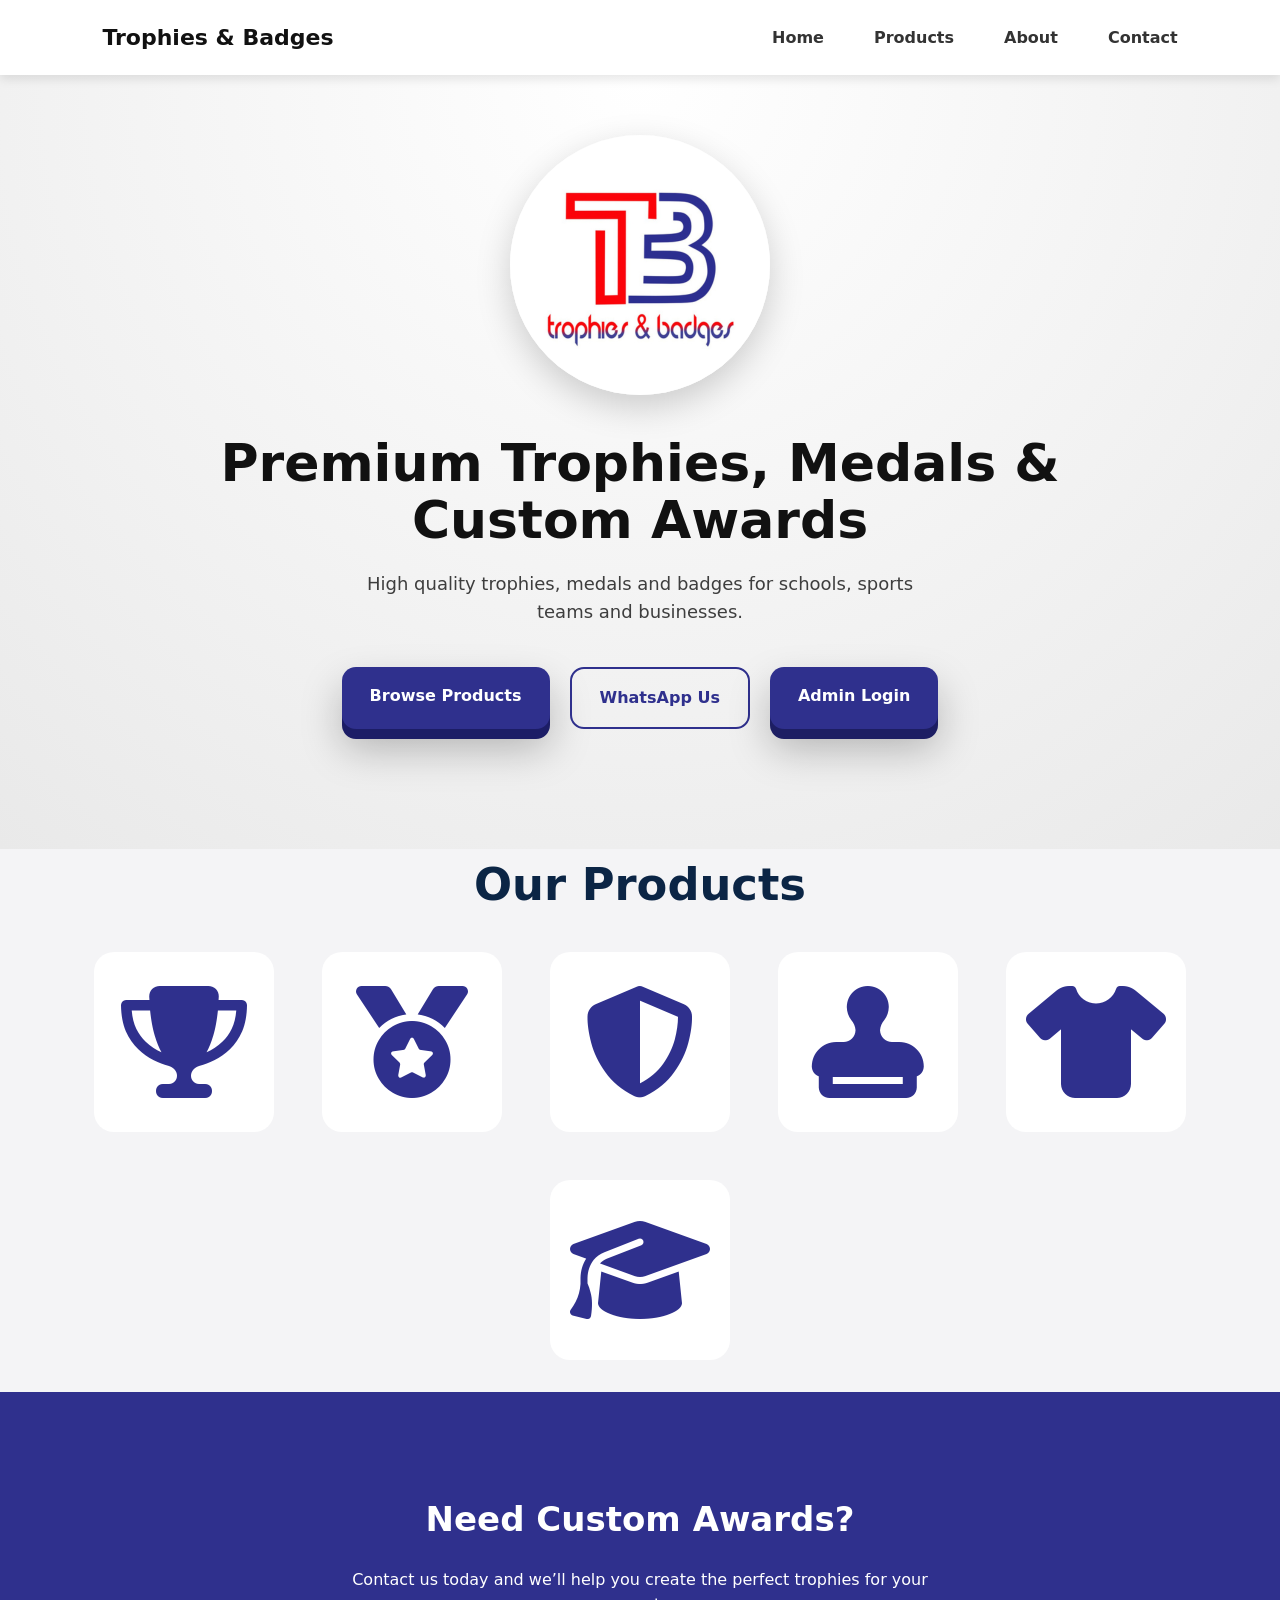
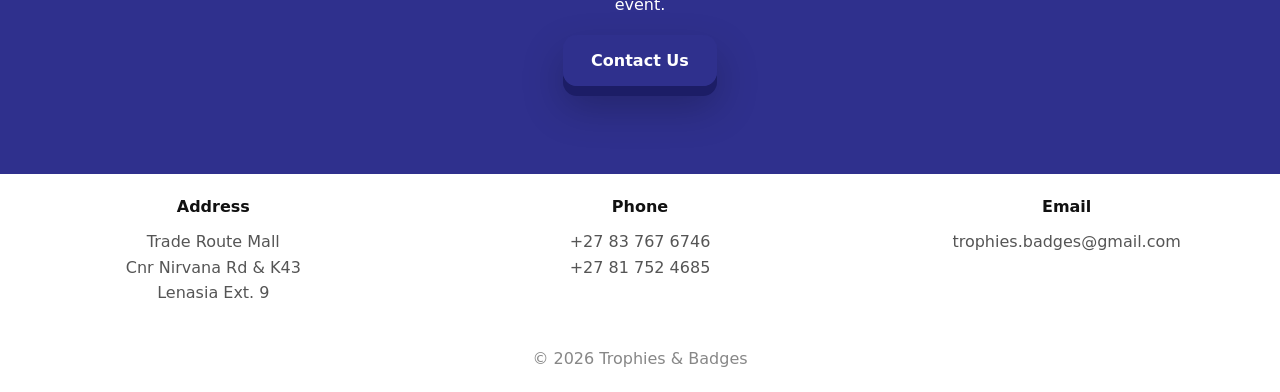
<file: index.html>
<!DOCTYPE html>
<html lang="en">
<head>

<meta charset="UTF-8">
<meta name="viewport" content="width=device-width, initial-scale=1.0">

<title>Trophies & Badges</title>

<link rel="stylesheet" href="style.css">

<link rel="stylesheet"
href="https://cdnjs.cloudflare.com/ajax/libs/font-awesome/6.5.0/css/all.min.css">

</head>

<body>

<!-- NAVBAR -->
<nav class="nav">

<div class="logo">Trophies & Badges</div>

<div class="nav-links">

<a href="index.html">Home</a>
<a href="products.html">Products</a>
<a href="about.html">About</a>
<a href="contact.html">Contact</a>

</div>

</nav>

  


<!-- HERO -->
<section class="hero">

<div class="hero-logo">
<img src="images/TandB.png" alt="Trophies & Badges Logo">
</div>

<h1>Premium Trophies, Medals & Custom Awards</h1>

<p>
High quality trophies, medals and badges for
schools, sports teams and businesses.
</p>

<div class="hero-buttons">

<a href="products.html" class="btn-primary">Browse Products</a>

<a href="#" class="btn-secondary">WhatsApp Us</a>

<a href="https://j38-dev.github.io/Trophies-Badges-Login" class="btn-admin">Admin Login</a>

</div>

</section>

<!-- PRODUCTS -->
<!-- PRODUCTS -->

<section id="products">
  <h2>Our Products</h2>
</section>

    <!-- Categories Section -->
<!-- Categories Section -->
<!-- Categories Section -->
<!-- Categories Section -->
<!-- Categories Section -->
<section id="categories" class="categories">
  <a href="products.html?category=trophies" class="category-icon" title="Trophies">
    <i class="fas fa-trophy"></i>
  </a>
  <a href="products.html?category=medals" class="category-icon" title="Medals">
    <i class="fas fa-medal"></i>
  </a>
  <a href="products.html?category=badges" class="category-icon" title="Badges">
    <i class="fas fa-shield-alt"></i>
  </a>
  <a href="products.html?category=stamps" class="category-icon" title="Rubber Stamps">
    <i class="fas fa-stamp"></i>
  </a>
  <a href="products.html?category=tshirts" class="category-icon" title="T-Shirts">
    <i class="fas fa-tshirt"></i>
  </a>
  <a href="products.html?category=academic" class="category-icon" title="Academic Awards">
    <i class="fas fa-graduation-cap"></i>
  </a>
</section>
    


<!-- CTA -->
<section class="cta">

<h2>Need Custom Awards?</h2>

<p>
Contact us today and we’ll help you create the
perfect trophies for your event.
</p>

<a href="#" class="btn-primary">Contact Us</a>

</section>


<!-- FOOTER -->
<footer class="footer" id="contact">

<div class="footer-grid">

<div>
<h4>Address</h4>
<p>
Trade Route Mall<br>
Cnr Nirvana Rd & K43<br>
Lenasia Ext. 9
</p>
</div>

<div>
<h4>Phone</h4>
<p>
+27 83 767 6746<br>
+27 81 752 4685
</p>
</div>

<div>
<h4>Email</h4>
<p>trophies.badges@gmail.com</p>
</div>

</div>

<p class="copyright">
© 2026 Trophies & Badges
</p>

</footer>

  <script src="script.js"></script>
  
</body>

</html>
</file>
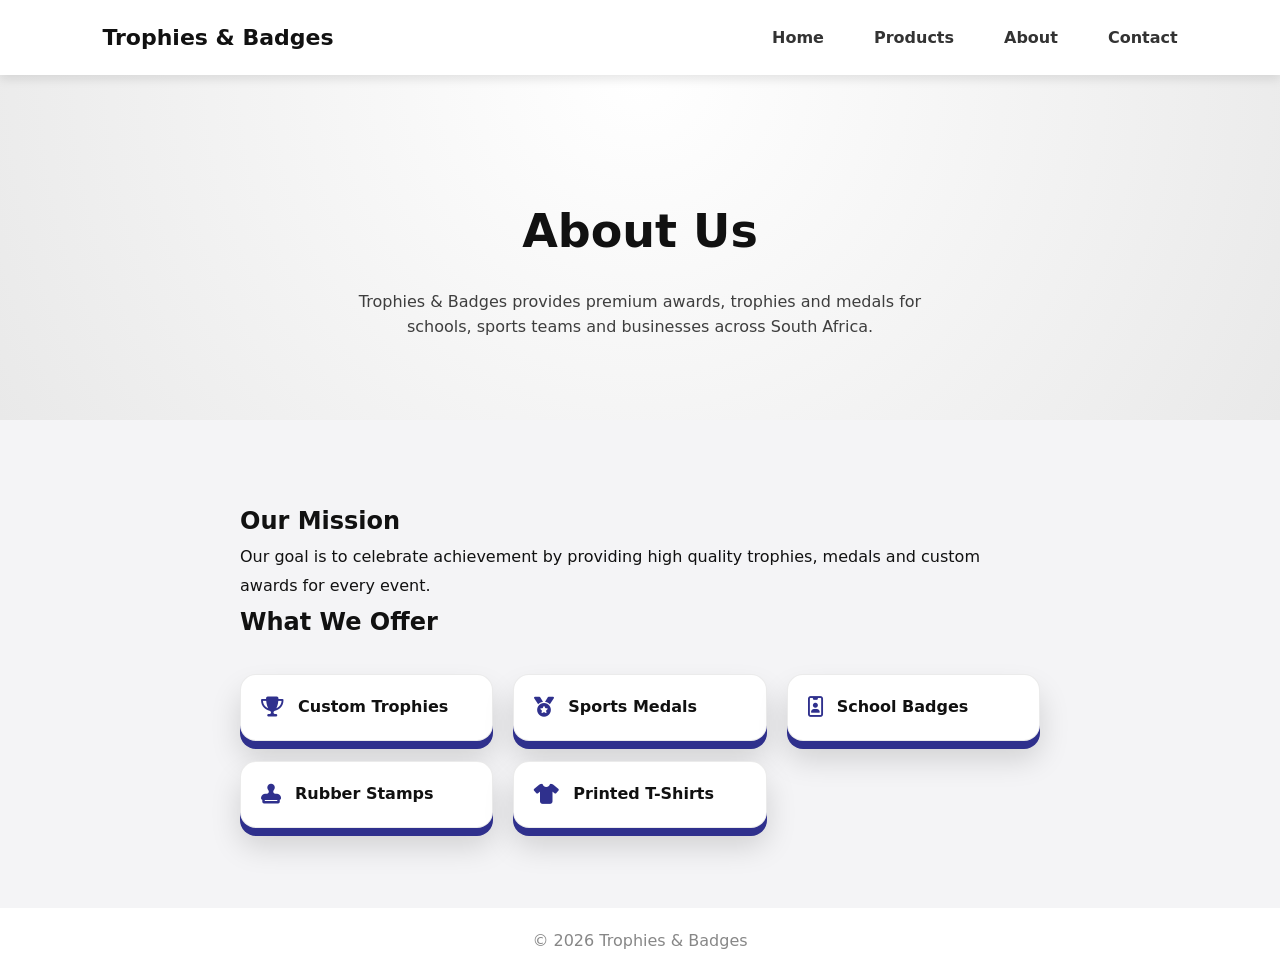
<file: about.html>
<!DOCTYPE html>
<html lang="en">

<head>

<meta charset="UTF-8">
<meta name="viewport" content="width=device-width, initial-scale=1.0">

<title>About | Trophies & Badges</title>

<link rel="stylesheet" href="style.css">

<link rel="stylesheet" href="https://cdnjs.cloudflare.com/ajax/libs/font-awesome/6.5.0/css/all.min.css">

</head>

<body>

<!-- NAVBAR -->
<!-- NAVBAR -->
<nav class="nav">

<div class="logo">Trophies & Badges</div>

<div class="nav-links">

<a href="index.html">Home</a>
<a href="products.html">Products</a>
<a href="about.html">About</a>
<a href="contact.html">Contact</a>


</div>

</nav>


<section class="page-hero">

<h1>About Us</h1>

<p>
Trophies & Badges provides premium awards,
trophies and medals for schools, sports teams
and businesses across South Africa.
</p>

</section>


<section class="about">

<div class="about-container">

<h2>Our Mission</h2>

<p>
Our goal is to celebrate achievement by
providing high quality trophies, medals and
custom awards for every event.
</p>

<h2>What We Offer</h2>
<div class="features">

<div class="feature">
<i class="fa-solid fa-trophy"></i>
<span>Custom Trophies</span>
</div>

<div class="feature">
<i class="fa-solid fa-medal"></i>
<span>Sports Medals</span>
</div>

<div class="feature">
<i class="fa-regular fa-id-badge"></i>
<span>School Badges</span>
</div>

<div class="feature">
<i class="fa-solid fa-stamp"></i>
<span>Rubber Stamps</span>
</div>

<div class="feature">
<i class="fa-solid fa-shirt"></i>
<span>Printed T-Shirts</span>
</div>

</div>


</section>


<footer class="footer">

<p class="copyright">
© 2026 Trophies & Badges
</p>

</footer>

  <script src="script.js"></script>

</body>
</html>
</file>
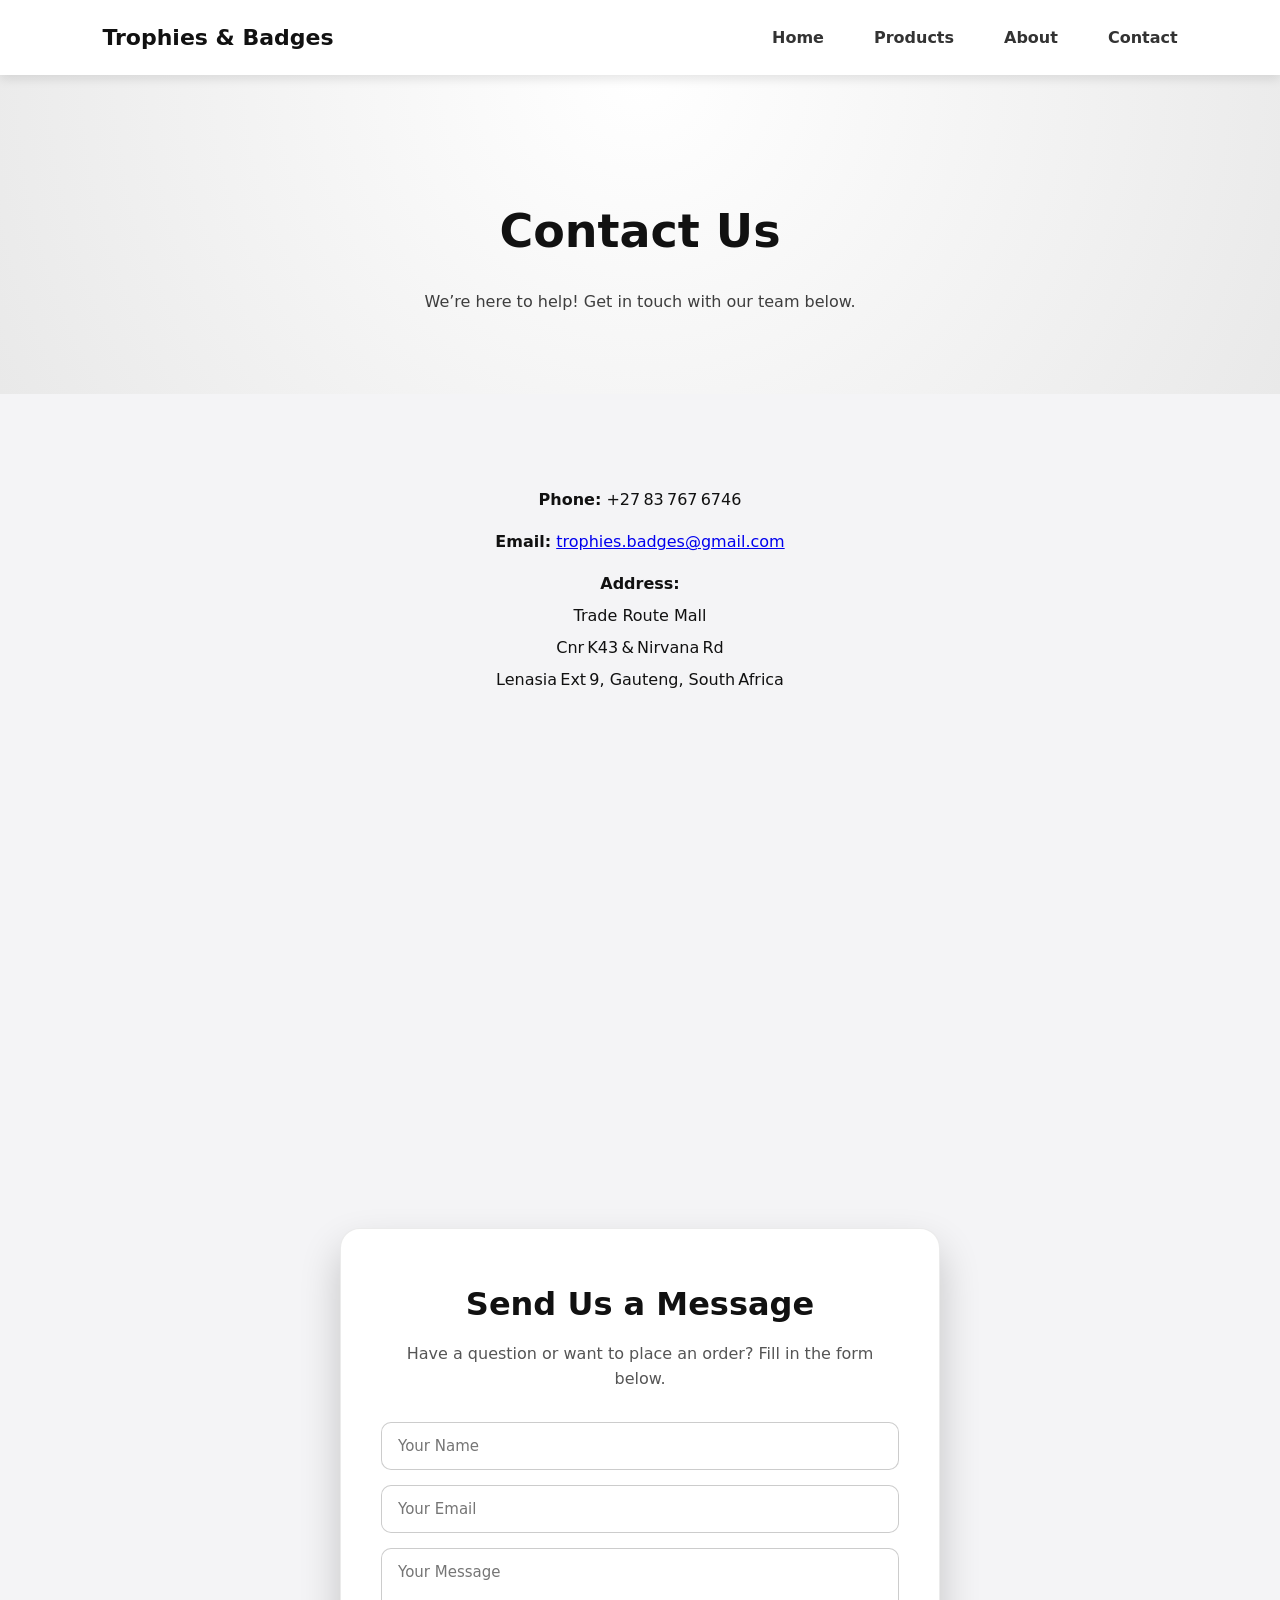
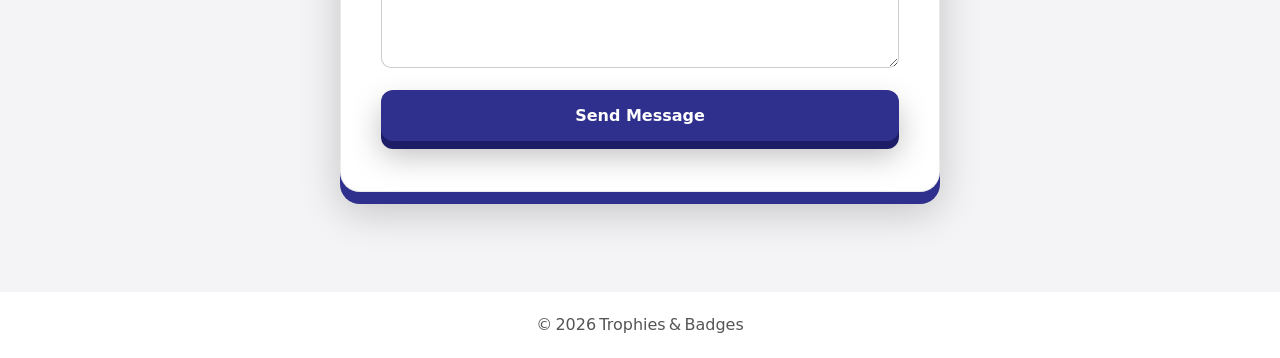
<file: contact.html>
<!DOCTYPE html>
<html lang="en">

<head>
<meta charset="UTF-8">
<meta name="viewport" content="width=device-width, initial-scale=1.0">
<title>Contact | Trophies & Badges</title>
<link rel="stylesheet" href="style.css">
<link rel="stylesheet" href="https://cdnjs.cloudflare.com/ajax/libs/font-awesome/6.5.0/css/all.min.css">
</head>

<body>

<!-- NAVBAR -->
<!-- NAVBAR -->
<nav class="nav">

<div class="logo">Trophies & Badges</div>

<div class="nav-links">

<a href="index.html">Home</a>
<a href="products.html">Products</a>
<a href="about.html">About</a>
<a href="contact.html">Contact</a>

</div>

</nav>


<!-- HERO -->
<section class="page-hero">
  <h1>Contact Us</h1>
  <p>We’re here to help! Get in touch with our team below.</p>
</section>

<!-- CONTACT INFO -->
<section class="contact">
  <div class="contact-container">

    <p><strong>Phone:</strong> +27 83 767 6746</p>

    <p><strong>Email:</strong> <a href="mailto:trophies.badges@gmail.com">trophies.badges@gmail.com</a></p>

    <p>
      <strong>Address:</strong><br>
      Trade Route Mall<br>
      Cnr K43 & Nirvana Rd<br>
      Lenasia Ext 9, Gauteng, South Africa
    </p>

    <!-- Embedded Google Map -->
    <div class="map">
      <iframe
        src="https://www.google.com/maps/embed?pb=!1m18!1m12!1m3!1d3309.2356017788177!2d28.14984911526028!3d-26.12802788349753!2m3!1f0!2f0!3f0!3m2!1i1024!2i768!4f13.1!3m3!1m2!1s0x1e950621f1d7f041%3A0xb87bc80b4a4b1d9e!2sTrade%20Route%20Mall%2C%20Lenasia%201827%2C%20South%20Africa!5e0!3m2!1sen!2sza!4v1700000000000!5m2!1sen!2sza"
        width="100%"
        height="300"
        style="border:0;"
        allowfullscreen=""
        loading="lazy"
        referrerpolicy="no-referrer-when-downgrade">
      </iframe>
    </div>

  </div>
</section>


  <!-- EMAIL CONTACT FORM -->
<section class="contact-email">

  <div class="contact-email-container">

    <h2>Send Us a Message</h2>
    <p>Have a question or want to place an order? Fill in the form below.</p>

    <form action="https://formsubmit.co/trophies.badges@gmail.com" method="POST">

      <input type="text" name="name" placeholder="Your Name" required>

      <input type="email" name="email" placeholder="Your Email" required>

      <textarea name="message" rows="5" placeholder="Your Message" required></textarea>

      <button type="submit">Send Message</button>

    </form>

  </div>

</section>

<!-- FOOTER -->
<footer class="footer">
  <p>© 2026 Trophies & Badges</p>
</footer>

  <script src="script.js"></script>

</body>
</html>
</file>
<file: style.css>
/* RESET */

*{
margin:0;
padding:0;
box-sizing:border-box;
font-family:'Inter',system-ui,sans-serif;
}


/* BODY */

body{
background:#f4f4f6;
color:#111;
line-height:1.6;
}


/* NAVBAR */

.nav{

display:flex;
justify-content:space-between;
align-items:center;

padding:20px 8%;

background:#fff;

box-shadow:0 4px 10px rgba(0,0,0,0.1);

position:sticky;
top:0;
z-index:100;

}

.logo{
font-size:22px;
font-weight:700;
}

.nav-links a{

margin-left:25px;

text-decoration:none;
font-weight:600;
color:#333;

transition:0.2s;

}

.nav-links a:hover{
color:#f4070d;
}


/* HERO */

.hero{

padding:120px 8%;

text-align:center;

background:

radial-gradient(circle at top,#ffffff,#e9e9e9);

}

.hero h1{

font-size:52px;

line-height:1.1;

margin-bottom:20px;

}

.hero p{

max-width:600px;
margin:auto;

font-size:18px;

opacity:0.8;

margin-bottom:40px;

}


/* BUTTONS */

.hero-buttons{
display:flex;
justify-content:center;
gap:20px;
flex-wrap:wrap;
}

.btn-primary{

background:#2f308d;
color:#fff;

padding:16px 28px;

border-radius:14px;

font-weight:600;
text-decoration:none;

box-shadow:
0 10px 0 #1c1d66,
0 20px 40px rgba(0,0,0,0.25);

transition:0.2s;

}

.btn-primary:hover{
background:#f4070d;
}

.btn-primary:active{

transform:translateY(6px);

box-shadow:
0 4px 0 #1c1d66,
0 10px 20px rgba(0,0,0,0.25);

}


.btn-secondary{

padding:16px 28px;

border-radius:14px;

text-decoration:none;

border:2px solid #2f308d;

font-weight:600;

color:#2f308d;

}


/* PRODUCTS */

.products{

padding:100px 8%;

background:#fff;

text-align:center;

}

.products h2{

font-size:34px;
margin-bottom:50px;

}

.product-grid{

display:grid;

grid-template-columns:
repeat(auto-fit,minmax(220px,1fr));

gap:30px;

}

.product-card{

padding:55px 25px;

border-radius:20px;

background:#fff;

border:1px solid rgba(0,0,0,0.1);

box-shadow:
0 12px 0 #2f308d,
0 20px 40px rgba(0,0,0,0.2);

transition:0.2s;

display:flex;
flex-direction:column;
justify-content:space-between;

}

.product-card i{

font-size:32px;

margin-bottom:15px;

color:#2f308d;

}

.product-card:hover{

transform:translateY(-6px);

}

/* MEDAL IMAGE STYLING */
.product-card .product-icon-medal {
  width: 32px;            /* same size as icons */
  height: 32px;           /* same size as icons */
  display: block;
  margin: 0 auto 15px;    /* center it like other icons */
  object-fit: contain;    /* keeps original aspect ratio */
  border-radius: 4px;     /* optional: rounded corners if you want */
  transition: transform 0.3s ease;
}

/* optional hover effect for this image only */
.product-card .product-icon-medal:hover {
  transform: scale(1.05); /* slight zoom */
}


/* ADD TO CART BUTTON */

.add-cart{

margin-top:12px;
width:100%;

padding:12px;

border:none;
border-radius:10px;

background:#2f308d;
color:#fff;

font-weight:600;

cursor:pointer;

transition:0.2s;

}

.add-cart:hover{

background:#f4070d;

}

.add-cart:active{

transform:scale(0.96);

}


/* CTA */

.cta h2{

font-size:34px;

margin-bottom:20px;

}

.cta p{

max-width:600px;

margin:auto;

margin-bottom:30px;

}

.cta{
padding:100px 8%;
background:#2f308d;
text-align:center;
color:#fff;
margin-bottom:0;
}

/* FOOTER */

.footer{

background:#fff;

color:#111;

padding:60px 8%;

}

.footer h4{
color:#111;
}

.footer p{
color:#555;
}

.footer-grid{

display:grid;

grid-template-columns:
repeat(auto-fit,minmax(200px,1fr));

gap:40px;

margin-bottom:40px;

}

.footer h4{

margin-bottom:10px;

}

.copyright{

text-align:center;

opacity:0.7;

}

.hero {
  padding: 60px 8% 120px; /* reduced top padding from 140px → 60px */
  text-align: center;
  background: radial-gradient(circle at top, #ffffff, #e9e9e9);
}

.hero-logo {
  width: 260px;
  height: 260px;
  margin: 0 auto 40px;   /* smaller bottom margin */
  border-radius: 50%;
  overflow: hidden;
  background: radial-gradient(circle at center, #fff, #f0f0f0);
  display: flex;
  align-items: center;
  justify-content: center;
  box-shadow: 0 12px 35px rgba(0,0,0,0.18);
  transition: transform 0.3s ease, box-shadow 0.3s ease;
}

.hero-logo img {
  width: 70%;
  height: auto;
}

.hero-logo:hover {
  transform: scale(1.08);
  box-shadow: 0 18px 45px rgba(0,0,0,0.22);
}



/* BUTTONS */

.hero-buttons{

display:flex;
gap:20px;
flex-wrap:wrap;

}

.btn-admin{

padding:16px 28px;

border-radius:14px;

background:#2f308d;

color:#fff;

text-decoration:none;

font-weight:600;

box-shadow:
0 10px 0 #1d1e63,
0 20px 40px rgba(0,0,0,0.25);

transition:0.2s;

}

/* HOVER */

.btn-admin:hover{

background:#f4070d;

}

/* CLICK EFFECT */

.btn-admin:active{

transform:translateY(6px);

box-shadow:
0 4px 0 #1d1e63,
0 10px 20px rgba(0,0,0,0.25);

}

/* MOBILE */

@media (max-width:900px){

.hero-container{

flex-direction:column-reverse;
text-align:center;

}

.hero-text p{
margin:auto;
margin-bottom:40px;
}

}

@media (min-width:1000px){

.hero-logo img{

width:420px;

}

}

/* ABOUT */

.about{

padding:80px 8%;

}

.about-container{

max-width:800px;

margin:auto;

line-height:1.8;

}


/* CONTACT */

.contact{

padding:80px 8%;

}

.contact-container{

max-width:600px;

margin:auto;

line-height:2;

font-size:18px;

}

/* MOBILE */

@media (max-width:900px){

.hero-container{

flex-direction:column-reverse;
text-align:center;

}

.hero-text p{
margin:auto;
margin-bottom:40px;
}

}

@media (min-width:1000px){

.hero-logo img{

width:420px;

}

}

.page-hero{

padding:120px 8% 80px;

text-align:center;

background:
radial-gradient(circle at top,#ffffff,#e9e9e9);

}

.page-hero h1{

font-size:46px;

margin-bottom:20px;

}

.page-hero p{

max-width:600px;

margin:auto;

opacity:0.8;

}

/* ABOUT FEATURES */

.features{

margin-top:30px;

display:grid;

grid-template-columns:
repeat(auto-fit,minmax(220px,1fr));

gap:20px;

}

.feature{

display:flex;

align-items:center;

gap:14px;

padding:18px 20px;

background:#fff;

border-radius:16px;

border:1px solid rgba(0,0,0,0.08);

box-shadow:
0 8px 0 #2f308d,
0 18px 30px rgba(0,0,0,0.15);

font-weight:600;

transition:0.2s;

}

.feature i{

font-size:20px;

color:#2f308d;

}

.feature:hover{

transform:translateY(-4px);

box-shadow:
0 12px 0 #2f308d,
0 22px 40px rgba(0,0,0,0.2);

}

/* CONTACT */

.contact{

padding:80px 8%;

}

.contact-container{

max-width:600px;

margin:auto;

line-height:2;

font-size:18px;

}

.contact-container,
.page-hero,
.footer {
  text-align: center;
}

.contact-container p,
.contact-container a {
  margin: 10px 0;
  font-size: 16px;
}

.contact-form {
  margin-top: 40px;
}

.contact-form h2 {
  margin-bottom: 20px;
}

.contact-form form {
  display: flex;
  flex-direction: column;
  align-items: center;
}

.contact-form input,
.contact-form textarea {
  width: 80%;
  max-width: 400px;
  padding: 12px;
  margin-bottom: 15px;
  border: 1px solid rgba(0,0,0,0.2);
  border-radius: 6px;
  font-size: 14px;
}

.contact-form button {
  padding: 12px 30px;
  background-color: #111;
  color: #fff;
  border: none;
  border-radius: 6px;
  cursor: pointer;
  transition: 0.3s;
}

.contact-form button:hover {
  background-color: #333;
}

.social-links {
  margin-top: 20px;
}

.social-links a {
  margin: 0 10px;
  font-size: 20px;
  color: #111;
  text-decoration: none;
  transition: 0.3s;
}

.social-links a:hover {
  color: #555;
}

.map {
  margin-top: 40px;
}

.map h2 {
  margin-bottom: 15px;
}

.footer {
  margin-top: 0px;
  padding: 20px;
  color: #aaa; /* makes the text grey */
  text-align: center; /* ensures the text stays centered */
}


/* PRODUCT GRID */

.product-grid{

display:grid;

grid-template-columns:
repeat(auto-fit,minmax(420px,1fr));

gap:30px;

padding:0 8% 80px;

}


/* PRODUCT IMAGE CONTAINER */

.product-image{
width:100%;
height:300px; /* slightly bigger */
overflow:hidden;
border-radius:14px;
margin-bottom:15px;
display:flex;
align-items:center;
justify-content:center;
background:#f4f4f6;
}


/* PRODUCT IMAGE */

.product-image img{
width:100%;
height:100%;
object-fit:contain; /* THIS is the real fix */
transition:0.3s;
}


/* IMAGE HOVER ZOOM */

.product-card:hover img{

transform:scale(1.08);

}




/* NAV LINKS LAYOUT FIX */

.nav-links{
display:flex;
align-items:center;
gap:25px;
}



/* SEARCH BAR */

.search-bar{

display:flex;
justify-content:center;
align-items:center;
max-width:450px;
margin:auto;

}

#searchInput{

flex:1;

padding:14px 16px;

border:none;   /* removes grey line */

outline:none;  /* removes click outline */

border-radius:10px 0 0 10px;

font-size:16px;

}

#searchBtn{

padding:14px 18px;

border:none;

background:#2f308d;

color:#fff;

border-radius:0 10px 10px 0;

cursor:pointer;

transition:0.2s;

}

#searchBtn:hover{

background:#f4070d;

}

/* PRODUCT TOOLS (SEARCH BAR AREA) */

.product-tools{

padding:30px 8%;

background:#fff;

border:none;
box-shadow:none;

}



/* CART ICON */

.cart-icon{

margin-left:20px;
font-size:20px;
cursor:pointer;
transition:0.2s;

}

.cart-icon:hover{
color:#f4070d;
}


.nav {
  display: flex;
  justify-content: space-between;
  align-items: center;
  padding: 20px 8%;
}

.nav-links {
  display: flex;
  gap: 25px;
}

.nav-controls {
  display: flex;
  align-items: center;
  gap: 15px;
}

/* =========================
   GLOBAL FIX
========================= */

body{
  overflow-x: hidden;
}


/* =========================
   NAVBAR RESPONSIVE FIX
========================= */

@media (max-width: 768px){

  .nav{
    flex-direction: column;
    align-items: flex-start;
    gap: 10px;
  }

  .nav-links{
    flex-wrap: wrap;
    gap: 15px;
  }

  .nav-links a{
    margin-left: 0;
  }

  .cart-icon{
    margin-left: 0;
  }

}


/* =========================
   HERO RESPONSIVE FIX
========================= */

@media (max-width: 768px){

  .hero h1{
    font-size: 32px;
  }

  .hero p{
    font-size: 16px;
    padding: 0 10px;
  }

  .hero-logo{
    width: 180px;
    height: 180px;
  }

}


/* =========================
   BUTTONS MOBILE FIX
========================= */

@media (max-width: 768px){

  .hero-buttons{
    gap: 10px;
  }

  .btn-primary,
  .btn-secondary,
  .btn-admin{
    width: 100%;
    text-align: center;
  }

}


/* =========================
   PRODUCT FIX
========================= */

.product-card{
  width: 100%;
}


/* =========================
   SEARCH BAR FIX
========================= */

@media (max-width: 768px){

  .search-bar{
    width: 100%;
    padding: 0 10px;
  }

  #searchInput{
    font-size: 14px;
  }

}


/* =========================
   IMAGE POPUP (FINAL)
========================= */

.image-popup{
  position: fixed;
  top: 0;
  left: 0;
  width: 100%;
  height: 100%;

  background: rgba(0,0,0,0.95);

  display: none; /* hidden by default */

  align-items: center;
  justify-content: center;

  z-index: 9999;
}

.image-popup img{
  max-width: 95%;
  max-height: 95%;
  object-fit: contain;
  border-radius: 10px;
}

.image-popup.active{
  display: flex;
}


/* Home Page Categories - text links */
/* Categories Section */
/* Homepage category icons */
/* Homepage category icons */
/* Homepage category icons */
.categories {
  display: flex;
  flex-wrap: wrap;
  justify-content: center;
  gap: 3rem;
  margin: 2rem 0;
}

.category-icon {
  display: flex;
  align-items: center;
  justify-content: center;
  width: 180px;
  height: 180px;
  font-size: 7rem;           /* Extra large icons */
  color: #2f308d;            /* Site blue */
  background: #FFFFFF;       /* White background */
  border-radius: 20px;       /* Rounded corners */
  transition: all 0.3s ease;
  text-decoration: none;
  border: none;              /* Remove border */
}

.category-icon:hover {
  color: #FF0000;            /* Red on hover */
  transform: scale(1.15);    /* Slight grow effect */
}

#products h2 {
text-align: center;
font-size: 2.8rem;
margin-bottom: 2rem;
color: #0B2545;
}

.product-card h3{
  font-size:1.4rem;
}

.product-card p{
  font-size:1rem;
}

/* =========================
   BIG PRODUCT CARD UPGRADE
========================= */

/* BIGGER GRID (wider cards) */
.product-grid{
  grid-template-columns:
  repeat(auto-fit,minmax(420px,1fr));
  gap:40px;
}


/* BIGGER CARD */
.product-card{
  padding:60px 40px;
  border-radius:24px;
}


/* BIGGER IMAGE CONTAINER */
.product-image{
  width:100%;
  height:420px;
  overflow:hidden;
  border-radius:18px;
  margin-bottom:20px;
}


/* IMAGE FIT */
.product-image img{
  width:100%;
  height:100%;
  object-fit:contain;
  transition:0.3s;
}


/* HOVER EFFECT (PREMIUM FEEL) */
.product-card:hover{
  transform:translateY(-12px) scale(1.02);
}


/* BIGGER TEXT */
.product-card h3{
  font-size:1.8rem;
}

.product-card p{
  font-size:1.1rem;
}


/* BIGGER BUTTON */
.add-cart{
  padding:16px;
  font-size:1rem;
}

/* =========================
   PRODUCT RESPONSIVE FIX
========================= */

/* =========================
   BIG MOBILE PRODUCT FIX
========================= */

@media (max-width: 768px){

  /* FULL WIDTH FEEL */
  .products{
    padding:60px 5%;
  }

  .product-grid{
    grid-template-columns:1fr;
    gap:30px;
  }

  /* BIGGER CARD */
  .product-card{
    padding:50px 30px;
    border-radius:22px;
  }

  /* BIGGER IMAGE */
  .product-image{
    height:320px;
  }

  /* BIGGER TEXT */
  .product-card h3{
    font-size:1.6rem;
  }

  .product-card p{
    font-size:1.05rem;
  }

  /* BIG BUTTON */
  .add-cart{
    padding:16px;
    font-size:1rem;
  }

}


/* EXTRA SMALL PHONES */
@media (max-width: 480px){

  .product-card{
    padding:45px 25px;
  }

  .product-image{
    height:280px;
  }

}

/* =========================
   EMAIL CONTACT SECTION
========================= */

.contact-email{
  padding:100px 8%;
  background:#f4f4f6;
  text-align:center;
}

.contact-email-container{
  max-width:600px;
  margin:auto;

  background:#fff;
  padding:50px 40px;

  border-radius:20px;

  border:1px solid rgba(0,0,0,0.08);

  box-shadow:
  0 12px 0 #2f308d,
  0 20px 40px rgba(0,0,0,0.2);
}

.contact-email h2{
  font-size:2rem;
  margin-bottom:10px;
}

.contact-email p{
  margin-bottom:30px;
  color:#555;
}

/* INPUTS */

.contact-email input,
.contact-email textarea{
  width:100%;
  padding:14px 16px;
  margin-bottom:15px;

  border-radius:10px;
  border:1px solid rgba(0,0,0,0.2);

  font-size:15px;
  outline:none;
}

.contact-email input:focus,
.contact-email textarea:focus{
  border-color:#2f308d;
}

/* BUTTON */

.contact-email button{
  width:100%;
  padding:16px;

  border:none;
  border-radius:12px;

  background:#2f308d;
  color:#fff;

  font-weight:600;
  font-size:1rem;

  cursor:pointer;

  box-shadow:
  0 8px 0 #1c1d66,
  0 15px 30px rgba(0,0,0,0.25);

  transition:0.2s;
}

.contact-email button:hover{
  background:#f4070d;
}

.contact-email button:active{
  transform:translateY(5px);
  box-shadow:
  0 4px 0 #1c1d66,
  0 10px 20px rgba(0,0,0,0.25);
}


/* MOBILE */

@media (max-width:768px){

  .contact-email{
    padding:60px 5%;
  }

  .contact-email-container{
    padding:40px 25px;
  }

}
</file>
